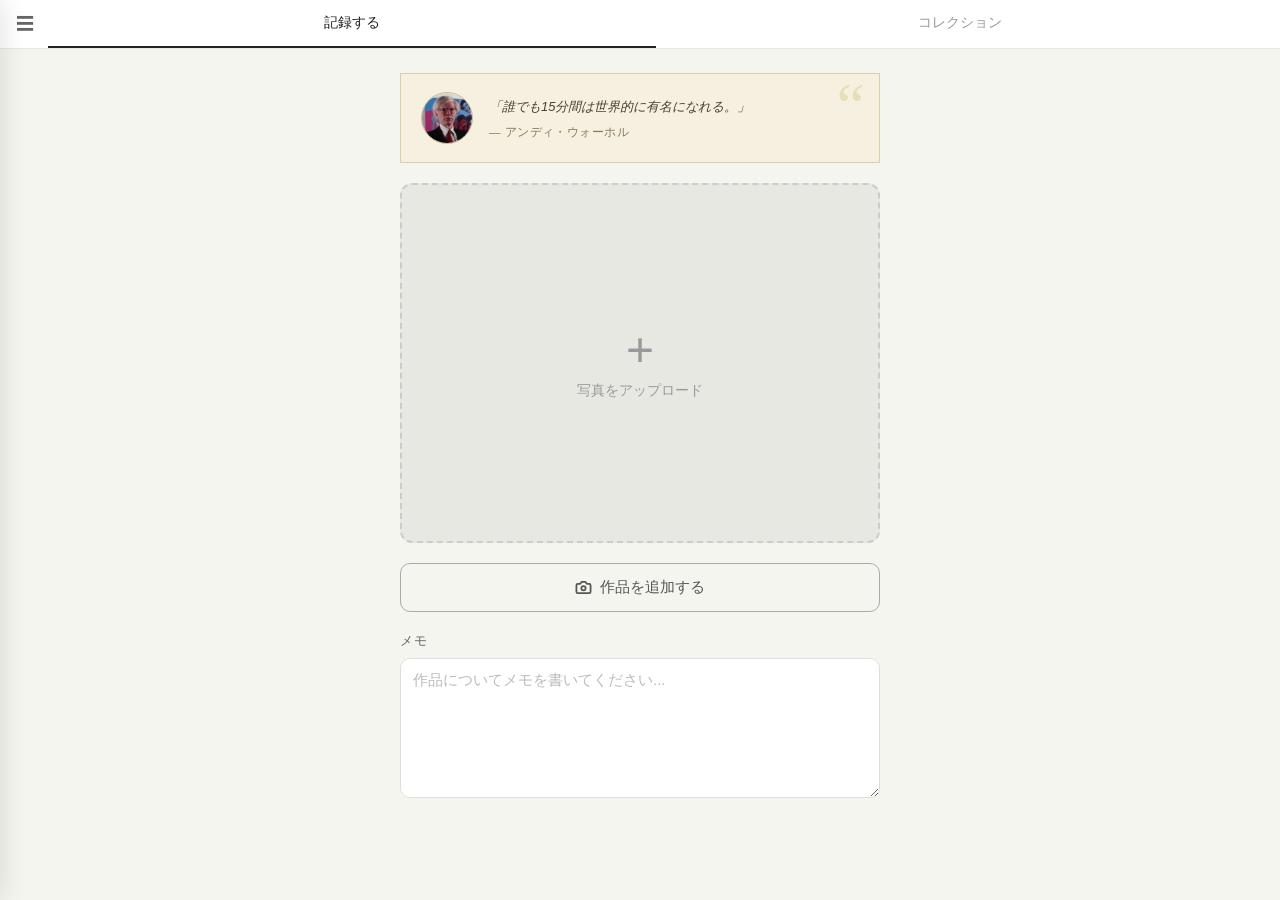
<file: index.html>
<!DOCTYPE html>
<html lang="ja">
<head>
  <meta charset="UTF-8">
  <meta name="viewport" content="width=device-width, initial-scale=1.0">
  <title>アート記録アプリ</title>
  <link rel="manifest" href="manifest.json">
  <link rel="apple-touch-icon" href="icon.png">
  <meta name="apple-mobile-web-app-capable" content="yes">
  <meta name="apple-mobile-web-app-status-bar-style" content="default">
  <meta name="apple-mobile-web-app-title" content="アート記録">
  <link rel="stylesheet" href="style.css">
  <script>if ('serviceWorker' in navigator) navigator.serviceWorker.register('./sw.js');</script>
</head>
<body>
  <div class="tab-bar">
    <button class="menu-btn" id="menuBtn">☰</button>
    <div class="tabs">
      <a href="index.html" class="tab active">記録する</a>
      <a href="collection.html" class="tab">コレクション</a>
    </div>
  </div>

  <div class="container">
    <div class="painter-quote" id="painterQuote">
      <img class="painter-avatar" id="painterAvatar" alt="">
      <div class="painter-quote-body">
        <p class="painter-quote-text" id="painterQuoteText"></p>
        <p class="painter-quote-name" id="painterQuoteName"></p>
      </div>
    </div>

    <div class="upload-area" id="uploadArea">
      <input type="file" id="fileInput" accept="image/*" hidden>
      <div class="upload-placeholder" id="uploadPlaceholder">
        <span class="upload-icon">+</span>
        <p>写真をアップロード</p>
      </div>
      <img id="previewImage" class="preview-image hidden" alt="プレビュー">
    </div>

    <button class="upload-btn" id="uploadBtn">
      <svg width="17" height="17" viewBox="0 0 24 24" fill="none" stroke="currentColor" stroke-width="2.5" stroke-linecap="round" stroke-linejoin="round" aria-hidden="true">
        <path d="M14.5 4h-5L7 7H4a2 2 0 0 0-2 2v9a2 2 0 0 0 2 2h16a2 2 0 0 0 2-2V9a2 2 0 0 0-2-2h-3l-2.5-3z"/>
        <circle cx="12" cy="13" r="3"/>
      </svg>
      作品を追加する
    </button>

    <button class="analyze-btn hidden" id="analyzeBtn">
      <svg width="17" height="17" viewBox="0 0 24 24" fill="none" stroke="currentColor" stroke-width="2.5" stroke-linecap="round" stroke-linejoin="round" aria-hidden="true">
        <path d="M9.937 15.5A2 2 0 0 0 8.5 14.063l-6.135-1.582a.5.5 0 0 1 0-.962L8.5 9.937A2 2 0 0 0 9.937 8.5l1.582-6.135a.5.5 0 0 1 .963 0L14.063 8.5A2 2 0 0 0 15.5 9.937l6.135 1.581a.5.5 0 0 1 0 .964L15.5 14.063a2 2 0 0 0-1.437 1.437l-1.582 6.135a.5.5 0 0 1-.963 0z"/>
        <path d="M20 3v4m2-2h-4"/>
        <path d="M4 17v2m1-1H3"/>
      </svg>
      <span id="analyzeBtnText">AIで作品情報を取得する</span>
    </button>

    <div class="result-section hidden" id="resultSection">
      <div class="result-item">
        <span class="result-label">作者</span>
        <input class="result-input" id="resultArtist" type="text" placeholder="不明">
      </div>
      <div class="result-item">
        <span class="result-label">タイトル</span>
        <input class="result-input" id="resultTitle" type="text" placeholder="不明">
      </div>
      <div class="result-item">
        <span class="result-label">制作年</span>
        <input class="result-input" id="resultYear" type="text" placeholder="不明">
      </div>
    </div>

    <div class="error-message hidden" id="errorMessage"></div>

    <div class="memo-section">
      <label for="memo">メモ</label>
      <textarea id="memo" placeholder="作品についてメモを書いてください..."></textarea>
    </div>

    <button class="save-btn hidden" id="saveBtn">コレクションに保存</button>
    <div class="save-success hidden" id="saveSuccess">保存しました</div>
  </div>

  <!-- Side drawer -->
  <div class="drawer" id="drawer">
    <div class="drawer-backdrop" id="drawerBackdrop"></div>
    <div class="drawer-panel">
      <p class="drawer-title">設定</p>
      <div class="drawer-section">
        <label for="apiKeyInput">Gemini APIキー</label>
        <input type="password" id="apiKeyInput" class="drawer-input" placeholder="AIzaSy...">
        <button class="drawer-save-btn" id="saveKeyBtn">保存する</button>
        <p class="api-key-hint" id="apiKeyStatus"></p>
      </div>
    </div>
  </div>

  <script src="drawer.js"></script>
  <script src="db.js"></script>
  <script src="app.js"></script>
</body>
</html>
</file>
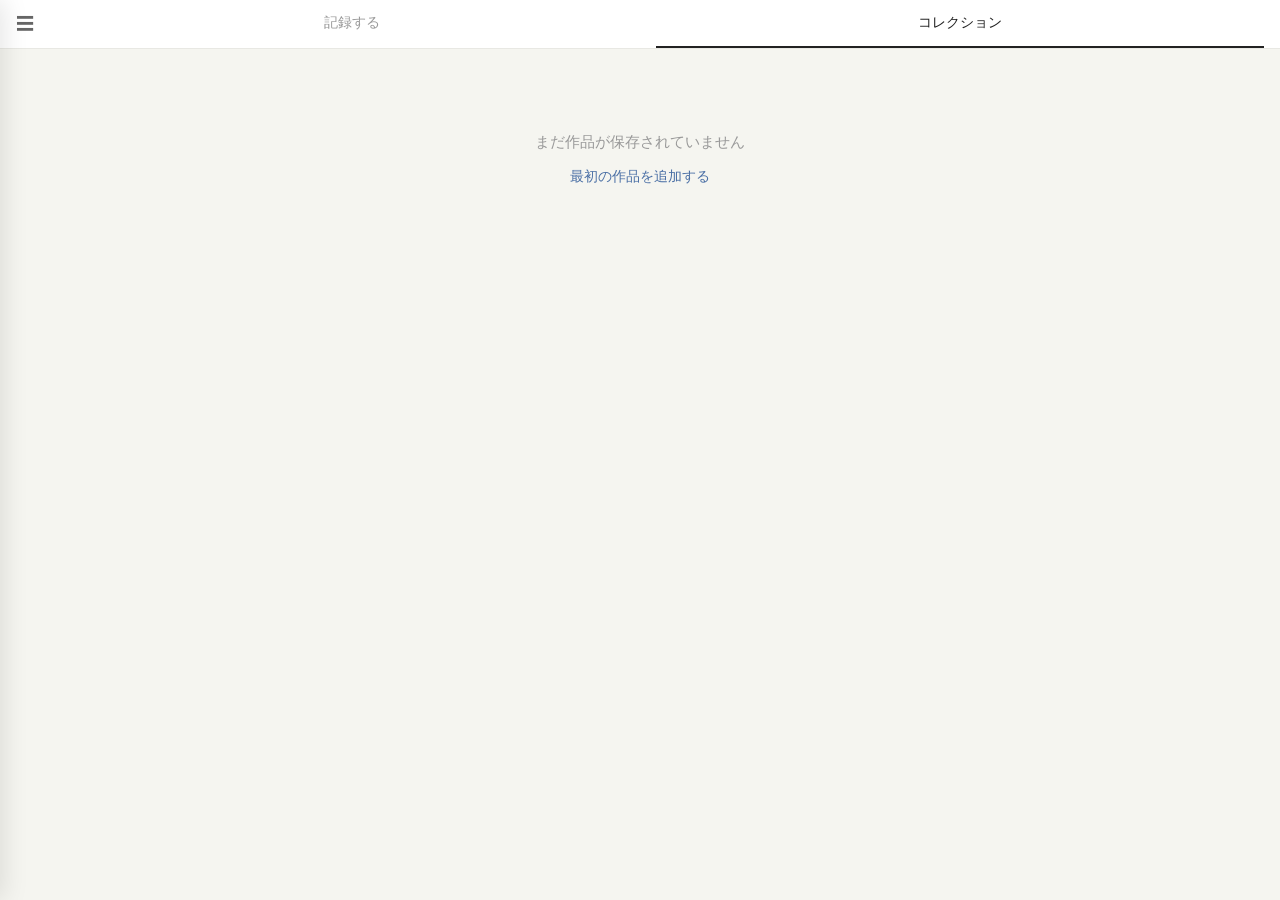
<file: collection.html>
<!DOCTYPE html>
<html lang="ja">
<head>
  <meta charset="UTF-8">
  <meta name="viewport" content="width=device-width, initial-scale=1.0">
  <title>コレクション — アート記録</title>
  <link rel="manifest" href="manifest.json">
  <link rel="apple-touch-icon" href="icon.png">
  <meta name="apple-mobile-web-app-capable" content="yes">
  <meta name="apple-mobile-web-app-status-bar-style" content="default">
  <meta name="apple-mobile-web-app-title" content="アート記録">
  <link rel="stylesheet" href="style.css">
  <script>if ('serviceWorker' in navigator) navigator.serviceWorker.register('./sw.js');</script>
</head>
<body>
  <div class="tab-bar">
    <button class="menu-btn" id="menuBtn">☰</button>
    <div class="tabs">
      <a href="index.html" class="tab">記録する</a>
      <a href="collection.html" class="tab active">コレクション</a>
    </div>
  </div>

  <div class="container">
    <div class="collection-empty hidden" id="collectionEmpty">
      <p>まだ作品が保存されていません</p>
      <a href="index.html" class="empty-link">最初の作品を追加する</a>
    </div>
    <div class="collection-toolbar hidden" id="collectionToolbar">
      <button class="sort-btn" id="sortBtn">新しい順 ↓</button>
    </div>
    <div id="collectionGrid"></div>
  </div>

  <!-- Detail modal -->
  <div class="modal hidden" id="modal">
    <div class="modal-backdrop" id="modalBackdrop"></div>
    <div class="modal-content">
      <button class="modal-close" id="modalClose">✕</button>
      <img class="modal-image" id="modalImage" alt="">
      <div class="modal-info">
        <div class="result-item">
          <span class="result-label">作者</span>
          <input class="result-input" id="modalArtist" type="text" placeholder="不明">
        </div>
        <div class="result-item">
          <span class="result-label">タイトル</span>
          <input class="result-input" id="modalTitle" type="text" placeholder="不明">
        </div>
        <div class="result-item">
          <span class="result-label">制作年</span>
          <input class="result-input" id="modalYear" type="text" placeholder="不明">
        </div>
        <div class="result-item result-item--memo">
          <span class="result-label">メモ</span>
          <textarea class="result-input result-memo" id="modalMemo" placeholder="メモなし"></textarea>
        </div>
      </div>
      <button class="modal-save-btn" id="modalSave">変更を保存</button>
      <button class="delete-btn" id="modalDelete">削除する</button>
    </div>
  </div>

  <!-- Side drawer -->
  <div class="drawer" id="drawer">
    <div class="drawer-backdrop" id="drawerBackdrop"></div>
    <div class="drawer-panel">
      <p class="drawer-title">設定</p>
      <div class="drawer-section">
        <label for="apiKeyInput">Gemini APIキー</label>
        <input type="password" id="apiKeyInput" class="drawer-input" placeholder="AIzaSy...">
        <button class="drawer-save-btn" id="saveKeyBtn">保存する</button>
        <p class="api-key-hint" id="apiKeyStatus"></p>
      </div>
      <div class="drawer-section">
        <p class="drawer-section-label">データ管理</p>
        <button class="drawer-save-btn" id="exportBtn">コレクションをエクスポート</button>
        <label class="drawer-save-btn drawer-import-label" for="importFile">コレクションをインポート</label>
        <input type="file" id="importFile" accept=".json" class="hidden">
        <p class="api-key-hint" id="importStatus"></p>
      </div>
    </div>
  </div>

  <script src="drawer.js"></script>
  <script src="db.js"></script>
  <script src="collection.js"></script>
</body>
</html>
</file>
<file: style.css>
* {
  box-sizing: border-box;
  margin: 0;
  padding: 0;
}

body {
  font-family: -apple-system, BlinkMacSystemFont, 'Hiragino Sans', sans-serif;
  background: #f5f5f0;
  color: #333;
  min-height: 100vh;
  padding: 0 16px 24px;
}

.container {
  max-width: 480px;
  margin: 0 auto;
  display: flex;
  flex-direction: column;
  gap: 20px;
  padding-top: 24px;
}

/* Tab bar */
.tab-bar {
  display: flex;
  align-items: stretch;
  background: #fff;
  border-bottom: 1.5px solid #e8e8e3;
  position: sticky;
  top: 0;
  z-index: 10;
  margin: 0 -16px;
  padding: 0 16px;
}

.menu-btn {
  padding: 0 14px 0 0;
  background: none;
  border: none;
  font-size: 18px;
  color: #666;
  cursor: pointer;
  flex-shrink: 0;
  line-height: 1;
}

.menu-btn:hover {
  color: #222;
}

.tabs {
  display: flex;
  flex: 1;
}

.tab {
  flex: 1;
  text-align: center;
  padding: 14px 0;
  font-size: 14px;
  font-weight: 500;
  color: #999;
  text-decoration: none;
  border-bottom: 2.5px solid transparent;
  transition: color 0.15s, border-color 0.15s;
}

.tab.active {
  color: #222;
  border-bottom-color: #222;
}

/* Painter Quote */
.painter-quote {
  display: flex;
  align-items: center;
  gap: 16px;
  background: #f5f0e0;
  border-radius: 0;
  padding: 18px 20px;
  border: 1px solid #d9cfa8;
  position: relative;
  overflow: hidden;
}

.painter-quote::before {
  content: '\201C';
  position: absolute;
  top: 0px;
  right: 14px;
  font-size: 64px;
  line-height: 1;
  color: #e8deb8;
  font-family: Georgia, serif;
  pointer-events: none;
  z-index: 0;
}

.painter-avatar {
  width: 52px;
  height: 52px;
  border-radius: 50%;
  object-fit: cover;
  flex-shrink: 0;
  border: 1.5px solid #c8bc90;
  position: relative;
  z-index: 1;
}

.painter-quote-body {
  display: flex;
  flex-direction: column;
  gap: 6px;
  min-width: 0;
  position: relative;
  z-index: 1;
}

.painter-quote-text {
  font-size: 13px;
  color: #4a3f2f;
  line-height: 1.7;
  font-style: italic;
}

.painter-quote-name {
  font-size: 11.5px;
  color: #8a7a58;
  font-weight: 500;
  letter-spacing: 0.04em;
}

/* Upload */
.upload-area {
  width: 100%;
  aspect-ratio: 4 / 3;
  background: #e8e8e3;
  border-radius: 12px;
  display: flex;
  align-items: center;
  justify-content: center;
  cursor: pointer;
  overflow: hidden;
  border: 2px dashed #ccc;
  transition: border-color 0.2s;
}

.upload-area:hover {
  border-color: #999;
}

.upload-placeholder {
  display: flex;
  flex-direction: column;
  align-items: center;
  gap: 8px;
  color: #999;
}

.upload-icon {
  font-size: 48px;
  line-height: 1;
  font-weight: 200;
}

.upload-placeholder p {
  font-size: 14px;
}

.preview-image {
  width: 100%;
  height: 100%;
  object-fit: cover;
}

.hidden {
  display: none !important;
}

.upload-btn {
  width: 100%;
  padding: 14px;
  background: transparent;
  color: #555;
  border: 1.5px solid #aaa;
  border-radius: 10px;
  font-size: 15px;
  font-family: inherit;
  cursor: pointer;
  transition: border-color 0.2s, background 0.2s, color 0.2s;
  display: flex;
  align-items: center;
  justify-content: center;
  gap: 8px;
}

.upload-btn:hover {
  border-color: #555;
  background: #f5f5f0;
  color: #333;
}

/* Analyze button */
.analyze-btn {
  width: 100%;
  padding: 14px;
  background: transparent;
  color: #4a6fa5;
  border: 1.5px solid #4a6fa5;
  border-radius: 10px;
  font-size: 15px;
  font-family: inherit;
  cursor: pointer;
  transition: border-color 0.2s, background 0.2s, color 0.2s;
  display: flex;
  align-items: center;
  justify-content: center;
  gap: 8px;
}

.analyze-btn:hover:not(:disabled) {
  border-color: #375d8e;
  background: #f0f4fa;
  color: #375d8e;
}

.analyze-btn:disabled {
  opacity: 0.5;
  cursor: not-allowed;
}

/* Result */
.result-section {
  background: #fff;
  border-radius: 12px;
  overflow: hidden;
  border: 1.5px solid #e0e0db;
}

.result-item {
  display: flex;
  align-items: center;
  gap: 12px;
  padding: 12px 16px;
  border-bottom: 1px solid #f0f0eb;
}

.result-item:last-child {
  border-bottom: none;
}

.result-item--memo {
  align-items: flex-start;
  padding-top: 14px;
}

.result-label {
  font-size: 12px;
  color: #999;
  font-weight: 500;
  width: 52px;
  flex-shrink: 0;
  letter-spacing: 0.04em;
}

.result-value {
  font-size: 15px;
  color: #222;
  line-height: 1.5;
}

.result-input {
  flex: 1;
  border: none;
  background: transparent;
  font-size: 15px;
  color: #222;
  font-family: inherit;
  outline: none;
  padding: 2px 4px;
  border-radius: 4px;
  transition: background 0.15s;
  min-width: 0;
}

.result-input:hover {
  background: #f5f5f0;
}

.result-input:focus {
  background: #eef2ff;
}

.result-memo {
  height: 80px;
  resize: vertical;
  line-height: 1.5;
  padding: 0 4px;
}

/* Error */
.error-message {
  padding: 12px 14px;
  background: #fff0f0;
  border: 1.5px solid #f5c0c0;
  border-radius: 10px;
  font-size: 13px;
  color: #c0392b;
}

/* Memo */
.memo-section {
  display: flex;
  flex-direction: column;
  gap: 8px;
}

.memo-section label {
  font-size: 13px;
  font-weight: 500;
  color: #666;
  letter-spacing: 0.04em;
}

textarea {
  width: 100%;
  height: 140px;
  padding: 12px;
  border: 1.5px solid #ddd;
  border-radius: 10px;
  font-size: 15px;
  font-family: inherit;
  resize: vertical;
  background: #fff;
  color: #333;
  outline: none;
  transition: border-color 0.2s;
}

textarea:focus {
  border-color: #333;
}

textarea::placeholder {
  color: #bbb;
}

/* Save */
.save-btn {
  width: 100%;
  padding: 15px;
  background: #2d3436;
  color: #fff;
  border: none;
  border-radius: 10px;
  font-size: 15px;
  font-weight: 600;
  font-family: inherit;
  cursor: pointer;
  letter-spacing: 0.03em;
  transition: background 0.2s, box-shadow 0.2s;
  box-shadow: 0 2px 8px rgba(0,0,0,0.15);
}

.save-btn:hover {
  background: #1a1f20;
  box-shadow: 0 4px 14px rgba(0,0,0,0.22);
}

.save-success {
  text-align: center;
  font-size: 14px;
  color: #4a9c6f;
  font-weight: 500;
  padding: 8px;
}

/* Collection toolbar */
.collection-toolbar {
  display: flex;
  justify-content: flex-end;
}

.sort-btn {
  background: #f0f0eb;
  border: none;
  border-radius: 20px;
  font-size: 11px;
  color: #888;
  cursor: pointer;
  padding: 5px 12px;
  letter-spacing: 0.04em;
  font-family: inherit;
  transition: background 0.15s, color 0.15s;
  outline: none;
  -webkit-tap-highlight-color: transparent;
}

.sort-btn:hover {
  background: #e6e6e0;
  color: #444;
}

.sort-btn:focus-visible {
  box-shadow: 0 0 0 2px #aab4f0;
}

/* Century sections wrapper */
#collectionGrid {
  display: flex;
  flex-direction: column;
  gap: 28px;
}

/* Century section */
.century-section {
  display: flex;
  flex-direction: column;
  gap: 12px;
}

.century-heading {
  font-size: 11px;
  font-weight: 400;
  color: #aaa;
  letter-spacing: 0.14em;
  text-transform: uppercase;
  padding-bottom: 8px;
  border-bottom: 1px solid #e8e8e3;
}

/* Collection grid */
.collection-grid {
  display: grid;
  grid-template-columns: 1fr 1fr;
  gap: 12px;
}

.artwork-card {
  background: #fff;
  border-radius: 10px;
  overflow: hidden;
  cursor: pointer;
  border: 1.5px solid #e8e8e3;
  transition: transform 0.15s, box-shadow 0.15s;
}

.artwork-card:hover {
  transform: translateY(-2px);
  box-shadow: 0 4px 16px rgba(0,0,0,0.1);
}

.card-image {
  width: 100%;
  aspect-ratio: 1;
  object-fit: cover;
  display: block;
}

.card-info {
  padding: 10px 10px 12px;
}

.card-title {
  font-size: 13px;
  font-weight: 600;
  color: #222;
  white-space: nowrap;
  overflow: hidden;
  text-overflow: ellipsis;
}

.card-artist {
  font-size: 11px;
  color: #999;
  margin-top: 2px;
  white-space: nowrap;
  overflow: hidden;
  text-overflow: ellipsis;
}

.collection-empty {
  text-align: center;
  padding: 60px 0;
  color: #999;
  display: flex;
  flex-direction: column;
  gap: 16px;
}

.collection-empty p {
  font-size: 15px;
}

.empty-link {
  font-size: 14px;
  color: #4a6fa5;
  text-decoration: none;
}

/* Modal */
.modal {
  position: fixed;
  inset: 0;
  z-index: 100;
  display: flex;
  align-items: flex-end;
  justify-content: center;
}

.modal-backdrop {
  position: absolute;
  inset: 0;
  background: rgba(0,0,0,0.5);
}

.modal-content {
  position: relative;
  background: #fff;
  border-radius: 20px 20px 0 0;
  width: 100%;
  max-width: 480px;
  max-height: 90vh;
  overflow-y: auto;
  padding: 24px 20px 40px;
  display: flex;
  flex-direction: column;
  gap: 12px;
}

.modal-close {
  align-self: flex-end;
  background: none;
  border: none;
  font-size: 18px;
  color: #999;
  cursor: pointer;
  padding: 0;
  line-height: 1;
}

.modal-image {
  width: 100%;
  border-radius: 10px;
  object-fit: cover;
  max-height: 280px;
}

.modal-info {
  background: #f5f5f0;
  border-radius: 10px;
  overflow: hidden;
}

.modal-save-btn {
  width: 100%;
  padding: 13px;
  background: #4a6fa5;
  color: #fff;
  border: none;
  border-radius: 10px;
  font-size: 14px;
  font-family: inherit;
  cursor: pointer;
  transition: background 0.2s;
}

.modal-save-btn:hover {
  background: #375d8e;
}

.delete-btn {
  width: 100%;
  padding: 13px;
  background: none;
  border: 1.5px solid #e0a0a0;
  border-radius: 10px;
  font-size: 14px;
  font-family: inherit;
  color: #c0392b;
  cursor: pointer;
  transition: background 0.2s;
}

.delete-btn:hover {
  background: #fff0f0;
}

/* Side drawer */
.drawer {
  position: fixed;
  inset: 0;
  z-index: 50;
  pointer-events: none;
}

.drawer.open {
  pointer-events: auto;
}

.drawer-backdrop {
  position: absolute;
  inset: 0;
  background: rgba(0,0,0,0.4);
  opacity: 0;
  transition: opacity 0.25s;
}

.drawer.open .drawer-backdrop {
  opacity: 1;
}

.drawer-panel {
  position: absolute;
  left: 0;
  top: 0;
  bottom: 0;
  width: 280px;
  background: #fff;
  padding: 32px 20px 24px;
  display: flex;
  flex-direction: column;
  gap: 24px;
  transform: translateX(-100%);
  transition: transform 0.25s ease;
  box-shadow: 4px 0 24px rgba(0,0,0,0.1);
}

.drawer.open .drawer-panel {
  transform: translateX(0);
}

.drawer-title {
  font-size: 18px;
  font-weight: 600;
  color: #222;
}

.drawer-section {
  display: flex;
  flex-direction: column;
  gap: 8px;
}

.drawer-section label {
  font-size: 12px;
  font-weight: 500;
  color: #666;
  letter-spacing: 0.04em;
}

.drawer-input {
  width: 100%;
  padding: 10px 12px;
  border: 1.5px solid #ddd;
  border-radius: 8px;
  font-size: 14px;
  font-family: inherit;
  outline: none;
  background: #f9f9f9;
  transition: border-color 0.2s;
}

.drawer-input:focus {
  border-color: #333;
  background: #fff;
}

.drawer-save-btn {
  padding: 10px 16px;
  background: #333;
  color: #fff;
  border: none;
  border-radius: 8px;
  font-size: 13px;
  font-family: inherit;
  cursor: pointer;
  transition: background 0.2s;
}

.drawer-save-btn:hover {
  background: #111;
}

.api-key-hint {
  font-size: 12px;
  color: #999;
  min-height: 16px;
}

.api-key-hint.saved {
  color: #4a9c6f;
}

.drawer-section-label {
  font-size: 12px;
  font-weight: 500;
  color: #666;
  letter-spacing: 0.04em;
  margin: 0;
}

.drawer-import-label {
  display: block;
  text-align: center;
  cursor: pointer;
}
</file>
